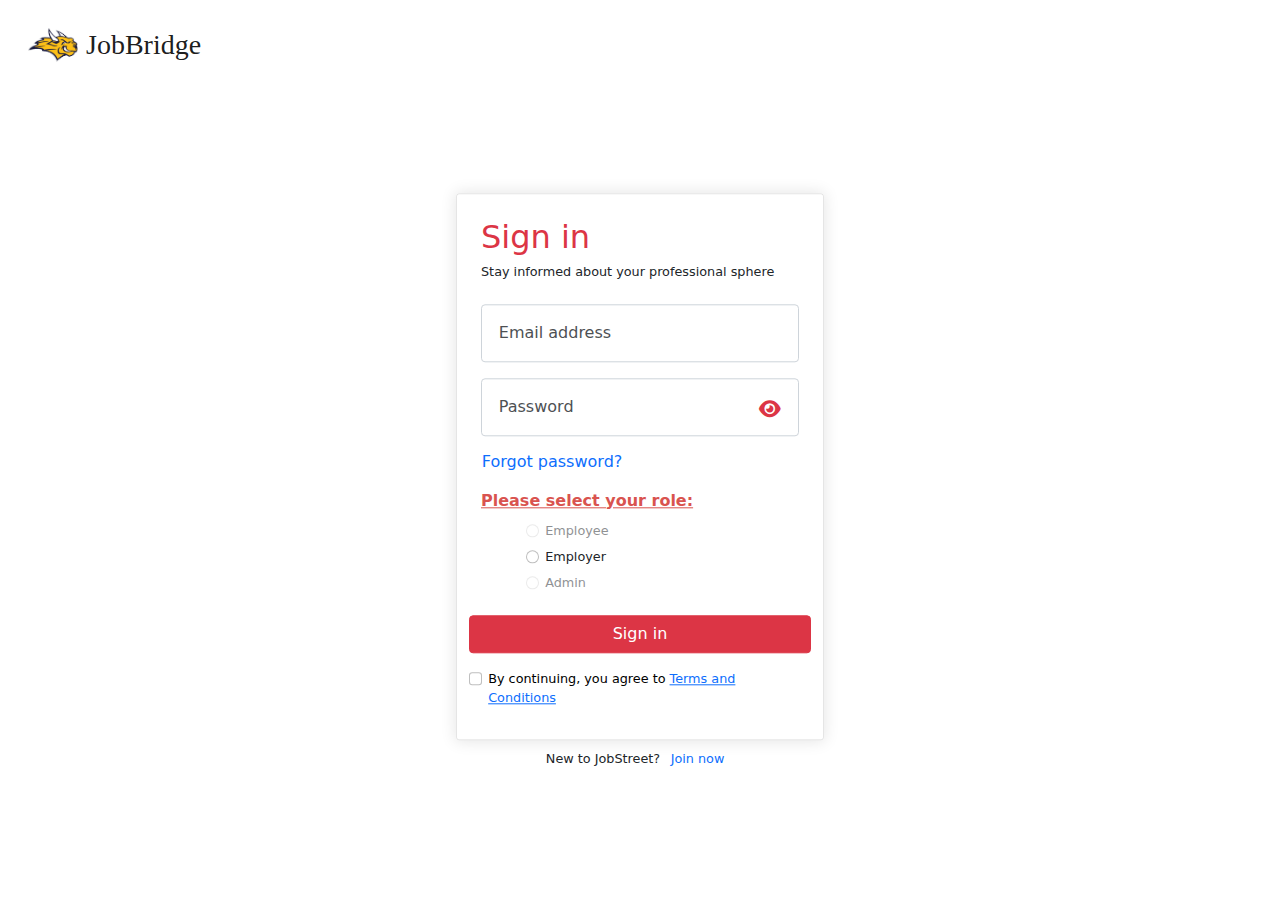
<file: index.html>
<!DOCTYPE html>
<html lang="en">
<head>
  <meta charset="UTF-8">
  <meta name="viewport" content="width=device-width, initial-scale=1.0">
  <link rel="stylesheet" href="./css/bootstrap.min.css">
  <link rel="stylesheet" href="https://cdnjs.cloudflare.com/ajax/libs/font-awesome/6.0.0-beta3/css/all.min.css">
  <link rel="stylesheet" href="./css/common.css">
  <link rel="stylesheet" href="./css/index.css">
  <link rel="stylesheet" href="./js/bootstrap.bundle.min.js">
  <link rel="shortcut icon" href="favicon.ico" type="image/x-icon">
  <title>JobBridge Login, Sign in | JobBridge</title>
</head>
<body>
  <nav class="navbar navbar-light text-bg-light navigation">
    <div class="container-fluid">
      <a class="navbar-brand logo d-flex align-items-center" href="#">
        <img src="./images/logoo.png" alt="" width="50" height="50" class="d-inline-block align-text-top ms-3">
        <h1 class="pt-3 ps-2">JobBridge</h1>
      </a>
    </div>
  </nav>
  <div class="form">
    <form class="signIn p-4 pb-0" id="signInForm">
      <div class="row mb-3">
        <h2 class="text-danger">Sign in</h2>
        <h6 class="mb-4">Stay informed about your professional sphere</h6>
        
        <div class="form-floating mb-3">
          <input type="email" class="form-control" id="floatingInput" placeholder="name@example.com" required>
          <label for="floatingInput">Email address</label>
          <div class="valid-feedback-email d-none text-success">
            Sounds good!
          </div>
          <div class="invalid-feedback-email d-none text-danger">
            Please enter a valid email account!
          </div>
        </div>
        <div class="form-floating password-container mb-1">
          <input type="password" class="form-control" id="floatingPassword" placeholder="Password" required>
          <label for="floatingPassword">Password</label>
          <i class="toggle-password fa fa-eye text-danger" id="togglePassword" onclick="togglePassword()"></i>
        </div>

        <span class="forgot-pw p-1 ps-0 mb-1"><a href="mailto:limboyuanlby@gmail.com" target="_blank">Forgot password?</a></span>

        <fieldset class="row mb-3">
          <legend class="col-form-label col-sm-2 pt-0 text-decoration-underline">Please select your role:</legend>
          <div class="col-sm-10 pt-4 g-2 radio-log">
            <div class="form-check">
              <input class="form-check-input" type="radio" name="gridRadios" id="gridRadios1" value="employee.html" required disabled>
              <label class="form-check-label" for="gridRadios1">
                Employee
              </label>
            </div>
            <div class="form-check">
              <input class="form-check-input" type="radio" name="gridRadios" id="gridRadios2" value="employer.html">
              <label class="form-check-label" for="gridRadios2">
                Employer
              </label>
            </div>
            <div class="form-check">
              <input class="form-check-input" type="radio" name="gridRadios" id="gridRadios3" value="admin.html" disabled>
              <label class="form-check-label" for="gridRadios3">
                Admin
              </label>
            </div>
          </div>
        </fieldset>
      <button type="submit" class="btn btn-danger">Sign in</button>
      <div class="form-check my-3">
        <input class="form-check-input" type="checkbox" name="terms-conditions" id="terms-conditions" style="cursor: pointer;" required>
        <label class="form-check-label" for="terms-conditions" style="color: black; cursor: pointer;">By continuing, you agree to <a href="#">Terms and Conditions</a></label>
        <div class="invalid-feedback">You must agree before submitting.</div>
      </div>
      <div class="signUp">New to JobStreet? <a href="#">Join now</a></div>
    </form>
  </div>

  <footer class="footer mt-auto py-3 d-xxl-block d-none">
    <div class="container">
      <div class="d-flex justify-content-between align-items-center">
        <span class="text-muted">&copy; 2024 JobBridge</span>
        <ul class="list-inline mb-0">
          <li class="list-inline-item"><a href="#" class="text-muted">User Agreement</a></li>
          <li class="list-inline-item"><a href="#" class="text-muted">Privacy Policy</a></li>
          <li class="list-inline-item"><a href="#" class="text-muted">Community Guidelines</a></li>
          <li class="list-inline-item"><a href="#" class="text-muted">Cookie Policy</a></li>
          <li class="list-inline-item"><a href="#" class="text-muted">Copyright Policy</a></li>
          <li class="list-inline-item"><a href="#" class="text-muted">Send Feedback</a></li>
          <li class="list-inline-item"><a href="#" class="text-muted">Language</a></li>
        </ul>
      </div>
    </div>
  </footer>

  <script src="js/index.js"></script>
</body>
</html>
</file>
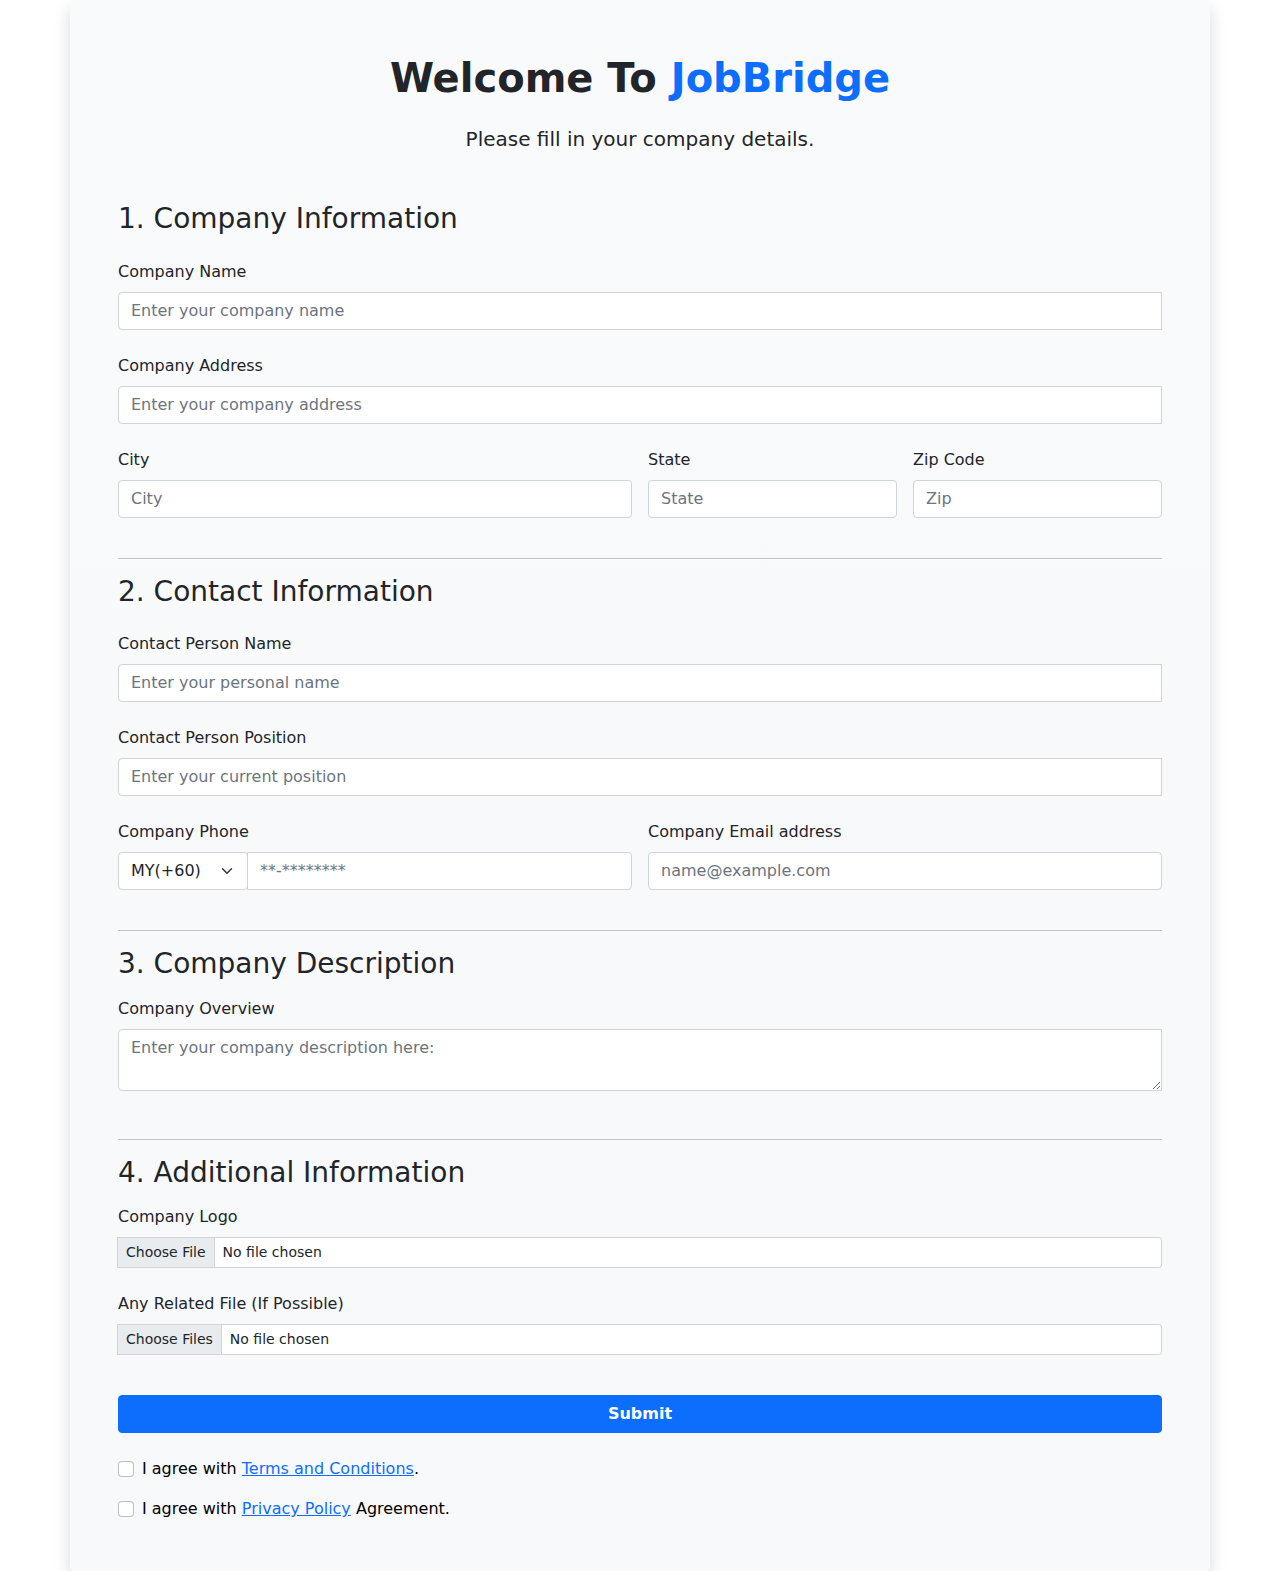
<file: employer.html>
<!DOCTYPE html>
<html lang="en">
<head>
	<meta charset="UTF-8">
	<meta name="viewport" content="width=device-width, initial-scale=1.0">
	<link rel="stylesheet" href="./css/bootstrap.min.css">
	<link rel="stylesheet" href="https://cdnjs.cloudflare.com/ajax/libs/font-awesome/6.0.0-beta3/css/all.min.css">
	<link rel="stylesheet" href="./css/common.css">
	<link rel="stylesheet" href="./css/employer.css">
	<link rel="stylesheet" href="./js/bootstrap.bundle.min.js">
	<link rel="shortcut icon" href="favicon.ico" type="image/x-icon">
	<title>JobBridge Fill Information | JobBridge</title>
</head>	
<body>
	<div class="col-12 col-lg-12">
		<div class="container-xl shadow p-5 bg-light bg-gradient rounded">
			<div class="mb-4 text-center">
				<p class="fw-bold fs-1 ">
					Welcome To <span class="text-primary">JobBridge</span>
				</p>
				<p class="fs-5">Please fill in your company details.</p>
			</div>
			<form class="mt-5 text-start needs-validation" action="https://boyuan0815.github.io/WP-Project-Phase-3---Login-Sign-up-Employer-fills-in-information/thank.html" novalidate>
				<!-- Company Information -->
				<div class="mb-4">
					<div class="mb-4">
						<h3>1. Company Information</h3>
					</div>
					<label for="companyName" class="form-label">Company Name</label>
					<div class="input-group has-validation">
						<input type="text" id="companyName" class="form-control" placeholder="Enter your company name" autocomplete="on" required>
						<div class="invalid-feedback">Company name must be more than 5 characters.</div>
						<span class="input-group-text text-danger d-none"><i class="fas fa-exclamation-circle"></i></span>
					</div>
				</div>
				<div class="mb-4">
					<label for="company_address" class="form-label">Company Address</label>
					<div class="input-group has-validation">
						<input type="text" id="company_address" class="form-control" placeholder="Enter your company address" autocomplete="on" required>
						<div class="invalid-feedback">Company address must be more than 5 characters.</div>
						<span class="input-group-text text-danger d-none"><i class="fas fa-exclamation-circle"></i></span>
					</div>
				</div>
				<div class="row g-3">
					<div class="col-md-6 mb-4">
						<label class="form-label" for="city">City</label>
						<input type="text" class="form-control" id="city" placeholder="City" required>
						<div class="invalid-feedback">City must be more than 5 characters.</div>
					</div>
					<div class="col-md-3 mb-4">
						<label class="form-label" for="state">State</label>
						<input type="text" class="form-control" id="state" placeholder="State" required>
						<div class="invalid-feedback">State must be more than 5 characters.</div>
					</div>
					<div class="col-md-3 mb-4">
						<label class="form-label" for="zip">Zip Code</label>
						<input type="text" class="form-control" id="zip" placeholder="Zip" required>
						<div class="invalid-feedback">Please provide a valid zip code (numbers only).</div>
					</div>
				</div>
				<!-- Contact Information -->
				<div class="mb-4 mt-1">
					<div class="mb-4">
						<hr>
						<h3>2. Contact Information</h3>
					</div>
					<label for="contactName" class="form-label">Contact Person Name</label>
					<div class="input-group has-validation">
						<input type="text" id="contactName" class="form-control" placeholder="Enter your personal name" autocomplete="on" required>
						<div class="invalid-feedback">Contact person name must be more than 5 characters.</div>
						<span class="input-group-text text-danger d-none"><i class="fas fa-exclamation-circle"></i></span>
					</div>
				</div>
				<div class="mb-4">
					<label for="contactPosition" class="form-label">Contact Person Position</label>
					<div class="input-group has-validation">
						<input type="text" id="contactPosition" class="form-control" placeholder="Enter your current position" autocomplete="on" required>
						<div class="invalid-feedback">Contact person position must be more than 5 characters.</div>
						<span class="input-group-text text-danger d-none"><i class="fas fa-exclamation-circle"></i></span>
					</div>
				</div>
				<div class="row g-3">
					<div class="col-md-6 mb-4">
						<label class="form-label" for="phone">Company Phone</label>
						<div class="input-group">
							<div class="input-group-prepend">
								<select class="form-select" aria-label="Country Code Selector" aria-placeholder="" required>
									<option value="malaysia">MY(+60)</option>
									<option value="brunei">BN(+673)</option>
									<option value="cambodia">KH(+855)</option>
									<option value="indonesia">ID(+62)</option>
									<option value="laos">LA(+856)</option>
									<option value="myanmar">MM(+95)</option>
									<option value="philippines">PH(+63)</option>
									<option value="singapore">SG(+65)</option>
								</select>
							</div>
							<input id="floatingInputPhone" type="tel" class="form-control d-block" name="phone" placeholder="**-********" required>
						</div>
						<div class="valid-feedback-phone d-none text-success">
							Sounds good!
						</div>
						<div class="invalid-feedback-phone d-none text-danger">
							Please enter a valid phone number!
						</div>
					</div>
					<div class="col-md-6 mb-2">
						<label for="floatingInput" class="pb-2">Company Email address</label>
						<input type="email" class="form-control" id="floatingInput" placeholder="name@example.com" required>
						<div class="valid-feedback-email d-none text-success">
							Sounds good!
						</div>
						<div class="invalid-feedback-email d-none text-danger">
							Please enter a valid email account!
						</div>
					</div>
				</div>
				<!-- Company Description -->
				<div class="mb-5">
					<div class="mb-3">
						<hr>
						<h3>3. Company Description</h3>
					</div>
					<label for="companyOverview" class="form-label">Company Overview</label>
					<div class="input-group has-validation">
						<textarea id="companyOverview" class="form-control" placeholder="Enter your company description here:" required></textarea>
						<div class="invalid-feedback">Company overview must be more than 5 characters.</div>
						<span class="input-group-text text-danger d-none"><i class="fas fa-exclamation-circle"></i></span>
					</div>
				</div>
				<!-- Additional Information -->
				<div class="mb-4">
					<div class="mb-3">
						<hr>
						<h3>4. Additional Information</h3>
					</div>
					<label for="companyLogo" class="form-label">Company Logo</label>
					<div class="input-group has-validation">
						<label for="formFileSm" class="form-label"></label>
						<input class="form-control form-control-sm" id="formFileSm" type="file" required>
					</div>
				</div>
				<div class="mb-4">
					<label for="relatedFile" class="form-label">Any Related File (If Possible)</label>
					<div class="input-group has-validation">
						<label for="formFileSm" class="form-label"></label>
						<input class="form-control form-control-sm" id="relatedFile" type="file" multiple>
					</div>
				</div>
				<!-- Submit button -->
				<div class="pt-3">
					<button type="submit" class="btn btn-primary fw-bold w-100" >Submit</button>
				</div>
				<div class="mt-4">
					<div class="form-check my-3">
						<input class="form-check-input" type="checkbox" name="terms-conditions" id="terms-conditions" required>
						<label class="form-check-label" for="terms-conditions" style="color: black; cursor: pointer;">I agree with <a href="#">Terms and Conditions</a>.</label>
						<div class="invalid-feedback" style="cursor: pointer;">You must agree before submitting.</div>
					</div>
				</div>
				<div class="d-flex align-items-start">
					<div class="form-check">
						<input class="form-check-input" type="checkbox" name="privacy-policy" id="privacy-policy" required>
						<label class="form-check-label" for="privacy-policy" style="color: black; cursor: pointer;">I agree with <a href="#">Privacy Policy</a> Agreement.</label>
						<div class="invalid-feedback" style="cursor: pointer;">You must agree before submitting.</div>
					</div>
				</div>
			</form>
		</div>
	</div>
	<footer class="footer py-3 d-xxl-block d-none">
		<div class="container">
			<div class="d-flex justify-content-between align-items-center">
				<span class="text-muted">&copy; 2024 JobBridge</span>
				<ul class="list-inline mb-0">
					<li class="list-inline-item"><a href="#" class="text-muted">User Agreement</a></li>
					<li class="list-inline-item"><a href="#" class="text-muted">Privacy Policy</a></li>
					<li class="list-inline-item"><a href="#" class="text-muted">Community Guidelines</a></li>
					<li class="list-inline-item"><a href="#" class="text-muted">Cookie Policy</a></li>
					<li class="list-inline-item"><a href="#" class="text-muted">Copyright Policy</a></li>
					<li class="list-inline-item"><a href="#" class="text-muted">Send Feedback</a></li>
					<li class="list-inline-item"><a href="#" class="text-muted">Language</a></li>
				</ul>
			</div>
		</div>
	</footer>
	<script src="js/employer.js"></script>
</body>
</html>
</file>
<file: css/common.css>
body {
  position: relative;
  height: 100vh;
}

legend.col-form-label {
  white-space: nowrap;
}

input.form-control:focus {
  border-color: red;
  box-shadow: 0 0 0 0.25rem rgba(255, 0, 0, 0.25);
} 

.form-check-input:checked,
.form-select:checked {
  background-color: #dc3545; 
  border-color: #dc3545;
}

.form-check-input:focus {
  border-color: #dc3545; 
  box-shadow: 0 0 0 0.2rem rgba(220, 53, 69, 0.25); 
}

.form-select:focus {
  margin-right: 0.2rem;
  border-color: #dc3545;
  box-shadow: 0 0 0 0.2rem rgba(220, 53, 69, 0.25) inset; 
}

legend.col-form-label {
  white-space: nowrap;
  color: #d9534f; 
  font-weight: 600;
}

.form-control:-webkit-autofill {
  background-color: white !important;
  background-image: none !important;
  -webkit-box-shadow: 0 0 0px 1000px white inset !important;
  box-shadow: 0 0 0px 1000px white inset !important;
}

.radio-log-in {
  margin-left: -2rem;
}

:disabled {
  opacity: 0.3 !important;
  color: rgba(0, 0, 0, 0.1);
}

fieldset .form-check label {
  cursor: pointer;
}

footer {
  width: 100%;
  font-size: 0.8rem;
  z-index: -1;
}

footer li a {
  text-decoration: none;
}

footer li a:hover {
  text-decoration: underline;
}
</file>
<file: css/index.css>
nav {
  z-index: 100;
  max-height: 22rem;
}

form {
  position: relative;
  min-width: 23rem;
}

.navbar-brand h1 {
  font-weight: 400;
  font-family: san-serif;
  line-height: 2rem;
  font-size: 1.75rem;
  white-space: nowrap;
  margin-bottom: 1rem;
}

.signIn {
  position: absolute;
  left: 50%;
  top: 47%;
  transform: translate(-50%, -42%);
  width: 20rem;
  min-height: 25rem;
  border-radius: 3px;
  border: 1px solid rgba(0, 0, 0, 0.1);
  box-shadow: 0 0 15px 1px rgba(0, 0, 0, 0.1);
  padding-bottom: 50rem;
}

.signIn h6{
  font-weight: 400;
  font-size: 0.8rem;
}

.signIn #floatingInput~label, 
.signIn #floatingPassword~label {
  padding-left: 1.8rem;
  opacity: 0.8;
}

.signIn input#floatingInput, 
.signIn input#floatingPassword {
  padding-left: 0.9rem;
}

@media (max-width: 992px) {
  .signIn {
    border: 0;
    box-shadow: none;
    /* width: 100%; */
    top: 4rem;
    transform: translate(-50%);
  }
}

div#floatingPassword {
  position: relative;
}

.toggle-password {
  position: absolute;
  right: 7%;
  top: 24%;
  transform: scale(1.2);
  cursor: pointer;
  transition: all 1s;
  padding: 0.5rem;
  border-radius: 0.9rem;
}

.toggle-password:hover {
  background-color: rgba(220, 53, 69, 0.3);
}

.forgot-pw a {
  display: inline-block;
  border-radius: 1.2rem;
  width: auto;
  padding: 0.15rem 0.8rem;
  text-decoration: none;
  line-height: 2rem;
  transition: all 0.5s;
  text-align: center;
}

.forgot-pw a:hover {
  /* background-color: rgba(220, 53, 69, 0.3); */
  box-shadow: 0 0 1rem 1rem rgba(78, 102, 241, 0.1) inset;
  text-decoration: underline;
}

.form-check,
.signUp {
  font-size: 0.8rem;
}

.signUp {
  position: absolute;
  left: 50%;
  bottom: -7%;
  transform: translate(-29%);
}

.signUp a {
  text-decoration: none;
  display: inline-block;
  border-radius: 1.2rem;
  width: auto;
  padding: 0.12rem 0.4rem;
  text-decoration: none;
  line-height: 2rem;
  transition: all 0.5s;
  text-align: center;
}

.signUp a:hover {
  text-decoration: underline;
  box-shadow: 0 0 1rem 1rem rgba(78, 102, 241, 0.1) inset;
}

footer {
  position: absolute;
  left: 50%;
  bottom: 0;
  transform: translate(-50%);
  width: 100%;
  font-size: 0.8rem;
}

footer li a{
  text-decoration: none;
}

footer li a:hover {
  text-decoration: underline;
}
</file>
<file: css/employer.css>
input.form-control:focus {
  border-color: red;
  box-shadow: 0 0 0 0.25rem rgba(255, 0, 0, 0.25);
}

.form-check-input:checked,
.form-select:checked {
  background-color: #dc3545; 
  border-color: #dc3545;
}

.form-check-input:focus {
  border-color: #dc3545; 
  box-shadow: 0 0 0 0.2rem rgba(220, 53, 69, 0.25); 
}

.form-select:focus {
  margin-right: 0.2rem;
  border-color: #dc3545;
  box-shadow: 0 0 0 0.2rem rgba(220, 53, 69, 0.25) inset; 
}

.is-invalid {
  border-color: #dc3545;
}

.is-valid {
  border-color: #28a745;
}

.valid-feedback,
.invalid-feedback {
  display: none;
}

input.form-control.is-invalid ~ .invalid-feedback,
textarea.form-control.is-invalid ~ .invalid-feedback {
  display: block;
}

input.form-control.is-valid ~ .valid-feedback,
textarea.form-control.is-valid ~ .valid-feedback {
  display: block;
}

span.input-group-text.text-danger {
  display: none;
}

input.form-control.is-invalid ~ span.input-group-text.text-danger,
textarea.form-control.is-invalid ~ span.input-group-text.text-danger {
  display: inline;
}

span.input-group-text.text-success {
  display: none;
}

input.form-control.is-valid ~ span.input-group-text.text-success,
textarea.form-control.is-valid ~ span.input-group-text.text-success {
  display: inline;
}
</file>
